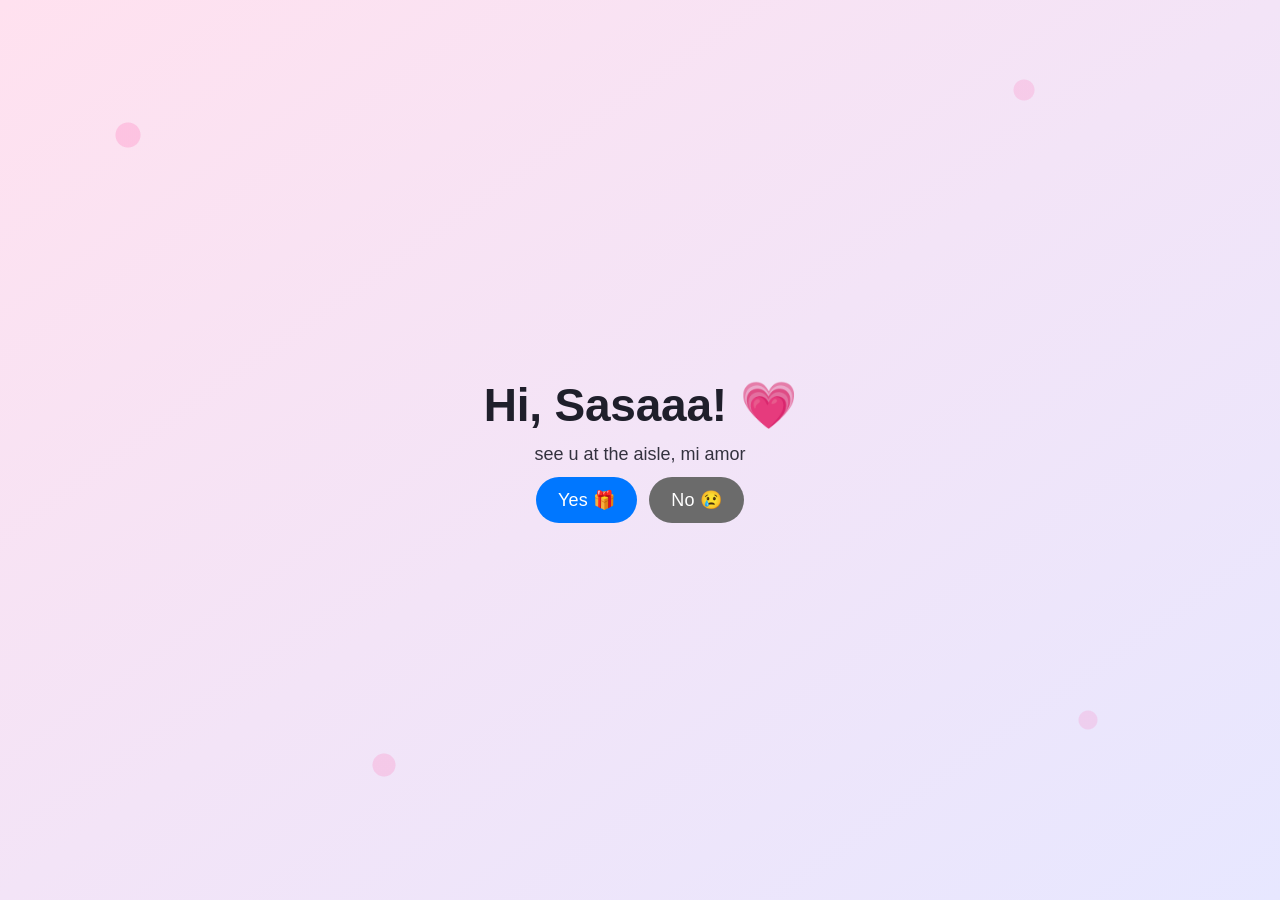
<file: index.html>
<!DOCTYPE html>
<html lang="id">
<head>
  <meta charset="UTF-8" />
  <meta name="viewport" content="width=device-width, initial-scale=1.0" />
  <title>Hi, Love!</title>
  <link rel="stylesheet" href="style.css" />
</head>
<body class="landing">

  <!-- floating hearts layer (no external file required) -->
  <div class="hearts" aria-hidden="true"></div>

  <main class="center-box" role="main">
    <h1>Hi, Sasaaa! 💗</h1>
    <p>see u at the aisle, mi amor</p>

    <div class="btn-group">
      <a href="menu.html" class="btn yes">Yes 🎁</a>
      <a href="#" class="btn no">No 😢</a>
    </div>
  </main>

</body>
</html>
</file>
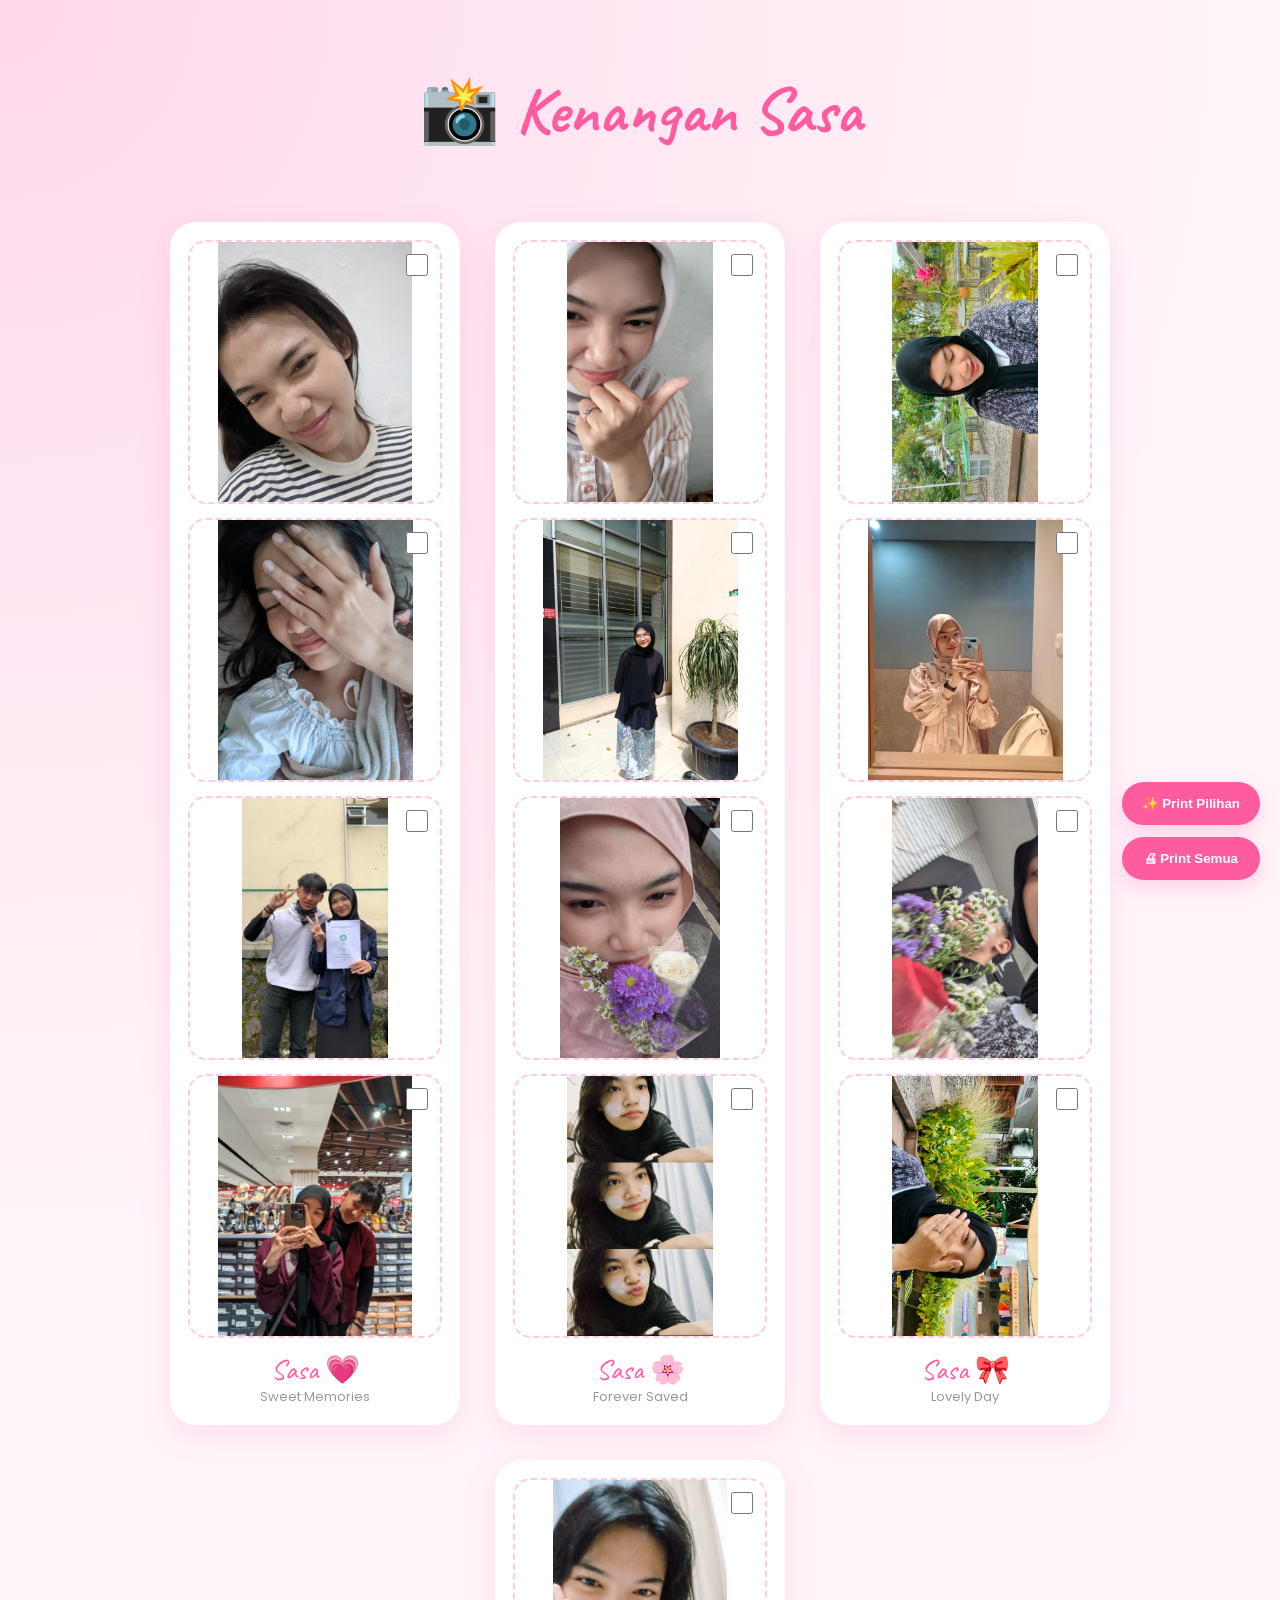
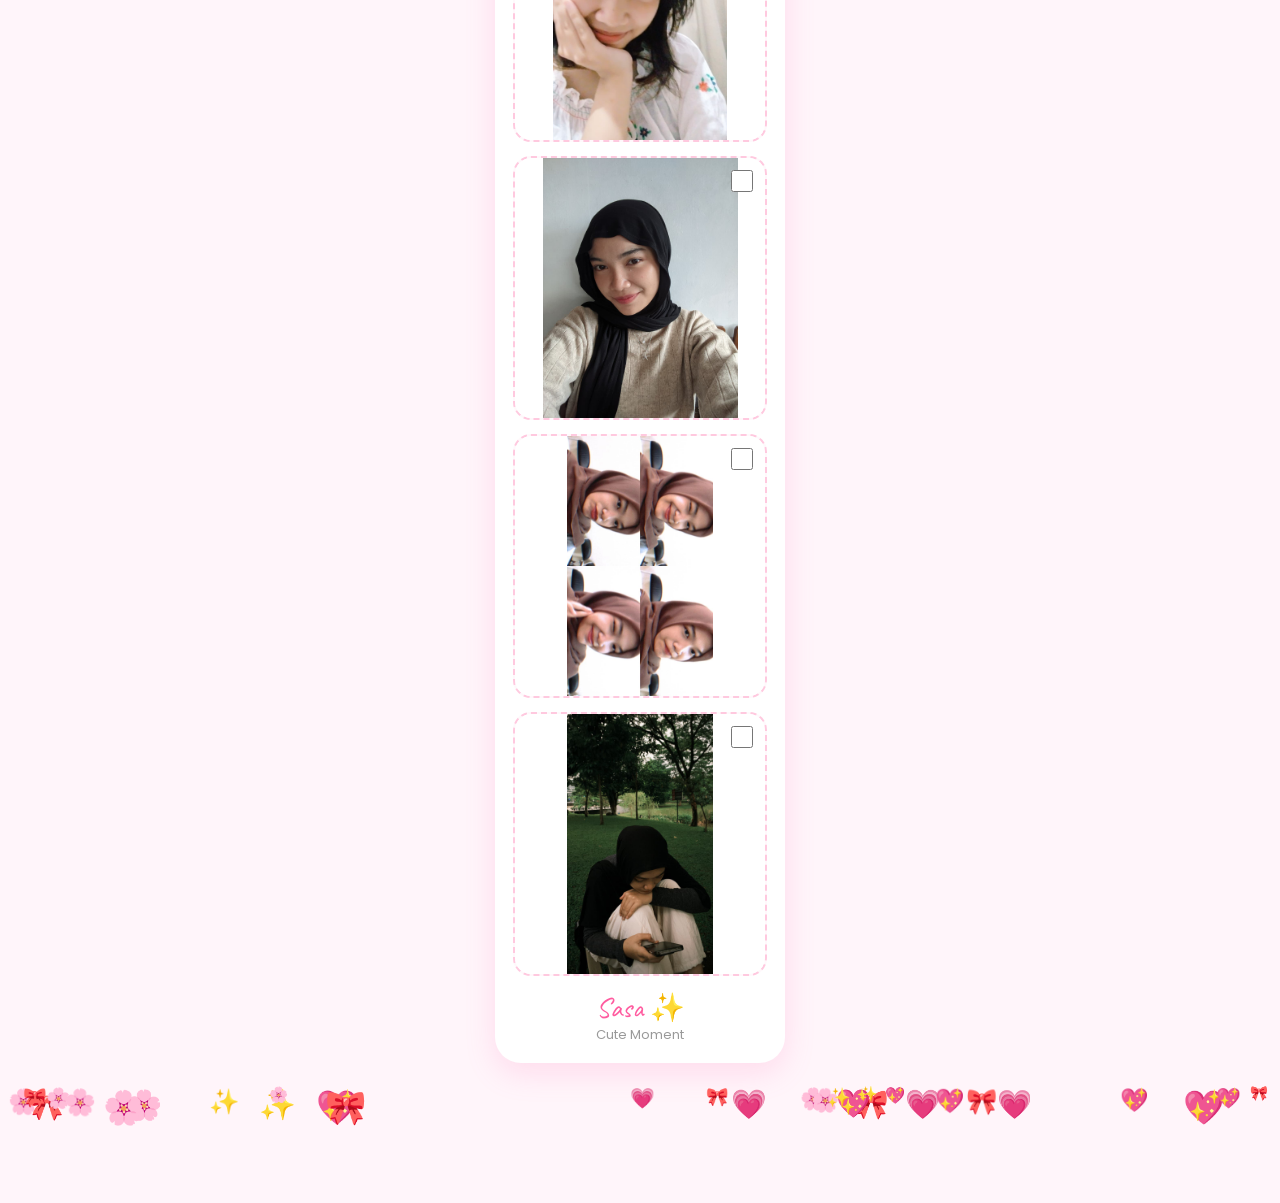
<file: gallery.html>
<!DOCTYPE html>
<html lang="en">
<head>
<meta charset="UTF-8">
<meta name="viewport" content="width=device-width, initial-scale=1.0">

<title>Kenangan Sasa — Photobox</title>

<link href="https://fonts.googleapis.com/css2?family=Poppins:wght@300;400;500;700&family=Caveat:wght@400;700&display=swap" rel="stylesheet">

<style>

/* =========================================
   RESET
========================================= */

*{
    margin:0;
    padding:0;
    box-sizing:border-box;
}

body{
    font-family:'Poppins',sans-serif;
    background:
    radial-gradient(circle at top left,#ffd9eb,#fff5fa 40%),
    radial-gradient(circle at bottom right,#e0e7ff,#fff7fb 55%);
    min-height:100vh;
    overflow-x:hidden;
    color:#444;
    padding-bottom:120px;
}

/* =========================================
   FLOATING EFFECT
========================================= */

.float-heart{
    position:fixed;
    pointer-events:none;
    animation:floatUp linear infinite;
    z-index:1;
}

@keyframes floatUp{
    from{
        transform:translateY(100vh) rotate(0deg);
    }
    to{
        transform:translateY(-120vh) rotate(360deg);
    }
}

/* =========================================
   TITLE
========================================= */

.gallery-title{
    text-align:center;
    padding-top:70px;
    margin-bottom:50px;
    font-size:clamp(40px,6vw,65px);
    font-family:'Caveat',cursive;
    color:#ff5b9f;
}

/* =========================================
   GALLERY
========================================= */

.photobox-wrapper{
    width:100%;
    display:flex;
    flex-wrap:wrap;
    justify-content:center;
    gap:35px;
    padding:20px;
}

.photo-strip{
    width:290px;
    background:white;
    border-radius:26px;
    padding:18px;
    box-shadow:
    0 10px 30px rgba(255,105,180,.18);
}

.frame{
    position:relative;
    overflow:hidden;
    border-radius:18px;
    margin-bottom:14px;
    border:2px dashed #ffc9df;
    background:#fff8fb;
}

.frame img{
    width:100%;
    height:260px;
    object-fit:contain;
    display:block;
    background:white;
}

.photo-check{
    position:absolute;
    top:12px;
    right:12px;
    width:22px;
    height:22px;
    accent-color:#ff5b9f;
    cursor:pointer;
    z-index:10;
}

.caption{
    text-align:center;
    color:#ff5b9f;
    font-family:'Caveat',cursive;
    font-size:28px;
}

.date{
    text-align:center;
    color:#999;
    font-size:13px;
}

/* =========================================
   BUTTONS
========================================= */

.controls{
    position:fixed;
    right:20px;
    bottom:20px;
    display:flex;
    flex-direction:column;
    gap:12px;
    z-index:999;
}

.action-btn{
    border:none;
    background:#ff5b9f;
    color:white;
    padding:14px 20px;
    border-radius:50px;
    cursor:pointer;
    font-weight:600;
    box-shadow:0 8px 20px rgba(255,105,180,.25);
}

.action-btn:hover{
    transform:translateY(-2px);
}

/* =========================================
   PRINT AREA
========================================= */

.print-wrapper{
    display:none;
}

/* =========================================
   PRINT STYLE
========================================= */

@media print{

@page{
    size:4in 6in;
    margin:0;
}

body{
    background:white !important;
}

body > *{
    display:none !important;
}

.print-wrapper,
.print-wrapper *{
    display:block !important;
    visibility:visible !important;
}

.print-wrapper{
    display:block !important;
    width:4in;
}

/* =========================================
   PAGE
========================================= */

.print-page{
    width:4in;
    height:6in;

    display:flex !important;
    justify-content:center;
    align-items:flex-start;

    gap:8px;

    padding:8px;

    overflow:hidden;
    background:white;

    page-break-after:always;
}

/* =========================================
   STRIP LAYOUT
========================================= */

.print-page.single-strip .print-strip{
    width:92%;
}

.print-page.double-strip .print-strip{
    width:48%;
}

/* =========================================
   STRIP
========================================= */

.print-strip{

height:100%;

background:
linear-gradient(
    to bottom,
    #ffe5f1,
    #fff8fc
);

border:3px solid #ffd0e5;

border-radius:24px;

padding:8px;

display:flex;
flex-direction:column;
align-items:center;

position:relative;

overflow:hidden;
}

/* grain */

.print-strip::before{
    content:"";
    position:absolute;
    inset:0;
    opacity:.08;
    pointer-events:none;
    background-image:
    radial-gradient(#000 0.5px, transparent 0.5px);
    background-size:4px 4px;
}

/* =========================================
   PHOTO
========================================= */

.print-photo{
    position:relative;

    width:100%;

    height:28%;

    margin:4px 0;

    border-radius:14px;

    overflow:hidden;

    background:white;

    border:2px solid #ffd9eb;

    display:flex;
    align-items:center;
    justify-content:center;

    flex:none;
}

.print-photo img{
    width:100%;
    height:100%;

    object-fit:contain;

    display:block;

    border-radius:10px;

    background:white;
}

/* =========================================
   DECORATIONS
========================================= */

.deco{
    position:absolute;
    z-index:5;
    font-size:16px;
    filter:drop-shadow(0 2px 3px rgba(0,0,0,.15));
}

.love{
    top:-3px;
    left:-2px;
    transform:rotate(-15deg);
}

.star{
    top:4px;
    right:6px;
}

.flower{
    bottom:-2px;
    left:4px;
}

.ribbon{
    bottom:-5px;
    right:-1px;
    transform:rotate(10deg);
}

/* =========================================
   INFO
========================================= */

.print-header{
    text-align:center;
    margin-bottom:6px;
}

.print-logo{
    font-size:16px;
    font-weight:700;
    color:#ff5b9f;
}

.print-time{
    font-size:10px;
    color:#777;
}

.print-caption{
    text-align:center;
    font-family:'Caveat',cursive;
    color:#ff5b9f;
    font-size:18px;
    margin-top:6px;
}

.print-footer{
    text-align:center;
    margin-top:6px;
    font-size:10px;
    color:#888;
}

.barcode{
    font-size:13px;
    letter-spacing:2px;
}

.qr{
    font-size:20px;
    margin-top:2px;
}

}

</style>
</head>

<body>

<h1 class="gallery-title">
    📸 Kenangan Sasa
</h1>

<!-- =========================================
     GALLERY
========================================= -->

<div class="photobox-wrapper">

    <!-- PHOTO STRIP -->
    <div class="photo-strip">

        <div class="frame">
            <input type="checkbox" class="photo-check">
            <img src="img/sasa1.jpg">
        </div>

        <div class="frame">
            <input type="checkbox" class="photo-check">
            <img src="img/sasa2.jpg">
        </div>

        <div class="frame">
            <input type="checkbox" class="photo-check">
            <img src="img/sasa3.jpg">
        </div>
        <div class="frame">
            <input type="checkbox" class="photo-check">
            <img src="img/sasa4.jpg">
        </div>

        <div class="caption">Sasa 💗</div>
        <div class="date">Sweet Memories</div>
        

    </div>

    <!-- PHOTO STRIP -->
    <div class="photo-strip">

        <div class="frame">
            <input type="checkbox" class="photo-check">
            <img src="img/sasa5.jpg">
        </div>

        <div class="frame">
            <input type="checkbox" class="photo-check">
            <img src="img/sasa6.jpg">
        </div>

        <div class="frame">
            <input type="checkbox" class="photo-check">
            <img src="img/sasa7.jpg">
        </div>
        <div class="frame">
            <input type="checkbox" class="photo-check">
            <img src="img/sasa8.jpeg">
        </div>

        <div class="caption">Sasa 🌸</div>
        <div class="date">Forever Saved</div>
    </div>
    <!-- PHOTO STRIP -->
    <div class="photo-strip">

        <div class="frame">
            <input type="checkbox" class="photo-check">
            <img src="img/sasa13.jpeg">
        </div>

        <div class="frame">
            <input type="checkbox" class="photo-check">
            <img src="img/sasa10.jpeg">
        </div>

        <div class="frame">
            <input type="checkbox" class="photo-check">
            <img src="img/sasa11.jpeg">
        </div>
        <div class="frame">
            <input type="checkbox" class="photo-check">
            <img src="img/sasa12.jpeg">
        </div>

        <div class="caption">Sasa 🎀</div>
        <div class="date">Lovely Day</div>

    </div>

    <!-- PHOTO STRIP -->
    <div class="photo-strip">

        <div class="frame">
            <input type="checkbox" class="photo-check">
            <img src="img/sasa9.jpeg">
        </div>

        <div class="frame">
            <input type="checkbox" class="photo-check">
            <img src="img/sasa14.jpeg">
        </div>

        <div class="frame">
            <input type="checkbox" class="photo-check">
            <img src="img/sasa15.jpeg">
        </div>
        
        <div class="frame">
            <input type="checkbox" class="photo-check">
            <img src="img/sasa16.jpeg">
        </div>

        <div class="caption">Sasa ✨</div>
        <div class="date">Cute Moment</div>

    </div>

</div>

<!-- =========================================
     BUTTON
========================================= -->

<div class="controls">

    <!-- PRINT SELECTED -->

    <button
    class="action-btn"
    onclick="printSelectedPhotos()">

        ✨ Print Pilihan

    </button>

    <!-- PRINT ALL -->

    <button
    class="action-btn"
    onclick="printAllPhotos()">

        🖨 Print Semua

    </button>

</div>

<!-- =========================================
     PRINT WRAPPER
========================================= -->

<div class="print-wrapper"></div>

<script>

/* =========================================
   FLOATING HEARTS
========================================= */

for(let i=0;i<30;i++){

    const heart =
    document.createElement("div");

    heart.classList.add("float-heart");

    const emojis =
    ["💗","✨","🌸","🎀","💖"];

    heart.innerHTML =
    emojis[Math.floor(Math.random()*emojis.length)];

    heart.style.left =
    Math.random()*100+"vw";

    heart.style.fontSize =
    (14 + Math.random()*20)+"px";

    heart.style.animationDuration =
    (8 + Math.random()*8)+"s";

    document.body.appendChild(heart);
}

/* =========================================
   PRINT ALL PHOTOS
========================================= */

function printAllPhotos(){

/* ambil semua checkbox */

const allChecks =
document.querySelectorAll('.photo-check');

/* checklist semua */

allChecks.forEach(check=>{

    check.checked = true;

});

/* gunakan function print pilihan */

printSelectedPhotos();

/* reset checkbox */

setTimeout(()=>{

    allChecks.forEach(check=>{

        check.checked = false;

    });

},1500);
}

/* =========================================
   PRINT SELECTED
========================================= */

function printSelectedPhotos(){

    const selected =
    document.querySelectorAll('.photo-check:checked');

    if(selected.length < 3){

        alert("Pilih minimal 3 foto 💗");
        return;
    }

    const wrapper =
    document.querySelector('.print-wrapper');

    wrapper.innerHTML = '';

    /* =====================================
       1 PAGE = MAX 6 PHOTO
    ===================================== */

    for(let i=0;i<selected.length;i+=6){

        const batch =
        Array.from(selected).slice(i,i+6);

        const page =
        document.createElement('div');

        page.className = 'print-page';

        /* =================================
           3 PHOTO = 1 STRIP
           6 PHOTO = 2 STRIP
        ================================= */

        if(batch.length <=3){

            page.classList.add('single-strip');

            page.appendChild(
                createStrip(batch)
            );

        }else{

            page.classList.add('double-strip');

            const first =
            batch.slice(0,3);

            const second =
            batch.slice(3,6);

            page.appendChild(
                createStrip(first)
            );

            page.appendChild(
                createStrip(second)
            );
        }

        wrapper.appendChild(page);
    }

    waitImages(wrapper).then(()=>{

        setTimeout(()=>{

            window.print();

        },500);

    });
}

/* =========================================
   CREATE STRIP
========================================= */

function createStrip(photos){

    const strip =
    document.createElement('div');

    strip.className = 'print-strip';

    /* timestamp */

    const now =
    new Date();

    const time =
    now.toLocaleString();

    strip.innerHTML = `

        <div class="print-header">

            <div class="print-logo">
                💗 Sasa Photobox
            </div>

            <div class="print-time">
                ${time}
            </div>

        </div>
    `;

    /* photos */

    photos.forEach(check=>{

        const originalImg =
        check.parentElement.querySelector('img');

        const photo =
        document.createElement('div');

        photo.className='print-photo';

        photo.innerHTML=`

            <span class="deco love">💗</span>
            <span class="deco star">✨</span>
            <span class="deco flower">🌸</span>
            <span class="deco ribbon">🎀</span>

            <img src="${originalImg.src}">
        `;

        strip.appendChild(photo);
    });

    /* caption */

    const caption =
    document.createElement('div');

    caption.className='print-caption';

    caption.innerHTML='Forever Memories ✨';

    strip.appendChild(caption);

    /* footer */

    const footer =
    document.createElement('div');

    footer.className='print-footer';

    footer.innerHTML=`

        <div class="barcode">
            ||| || |||| |||
        </div>

        <div class="qr">
            ⌁⌁⌁
        </div>

    `;

    strip.appendChild(footer);

    return strip;
}

/* =========================================
   WAIT IMAGE MOBILE FIX
========================================= */

function waitImages(wrapper){

    const images =
    wrapper.querySelectorAll('img');

    return Promise.all(

        Array.from(images).map(img=>{

            return new Promise(resolve=>{

                img.loading = "eager";

                if(img.complete){

                    resolve();

                }else{

                    img.onload = resolve;
                    img.onerror = resolve;
                }
            });
        })
    );
}

</script>

</body>
</html>
</file>
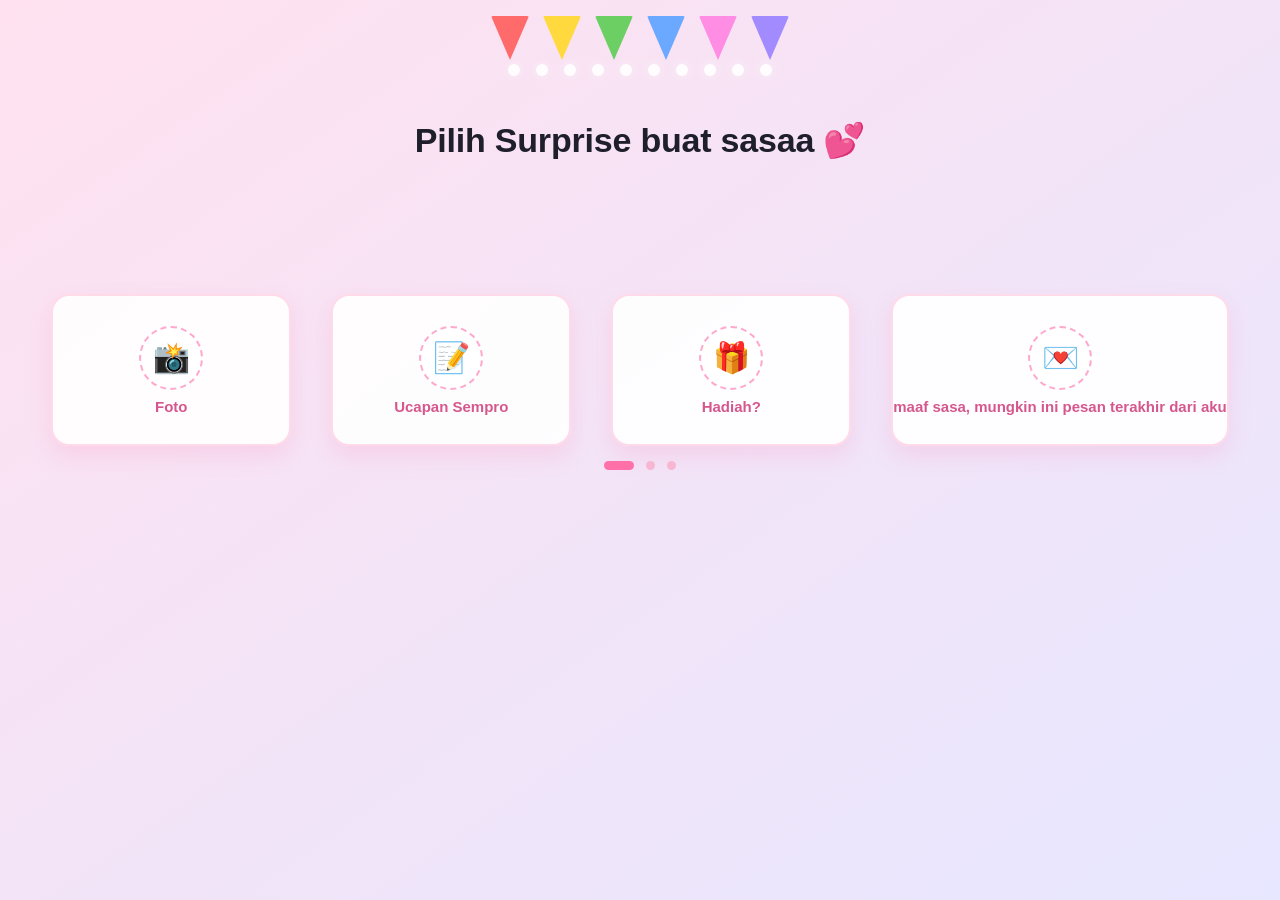
<file: menu.html>
<!DOCTYPE html>
<html lang="id">
<head>
  <meta charset="UTF-8" />
  <meta name="viewport" content="width=device-width, initial-scale=1.0" />
  <title>Pilih Surprise</title>
  <link rel="stylesheet" href="style.css" />
</head>

<body class="menu-page">

  <!-- top decorations -->
  <div class="bunting" aria-hidden="true">
    <div class="flag red"></div>
    <div class="flag yellow"></div>
    <div class="flag green"></div>
    <div class="flag blue"></div>
    <div class="flag pink"></div>
    <div class="flag purple"></div>
  </div>

  <div class="lights" aria-hidden="true">
    <span></span><span></span><span></span><span></span><span></span>
    <span></span><span></span><span></span><span></span><span></span>
  </div>

  <main class="page-wrap" role="main">
    <h1 class="page-title">Pilih Surprise buat sasaa 💕</h1>

    <!-- carousel (swipe) -->
    <div class="carousel-container" id="carouselContainer">
      <div class="carousel-wrapper" id="carouselWrapper">

        <a href="gallery.html" class="option-card">
          <div class="icon-card">📸</div>
          <h3>Foto</h3>
        </a>

        <a href="note.html" class="option-card">
          <div class="icon-card">📝</div>
          <h3>Ucapan Sempro</h3>
        </a>

        <a href="gift.html" class="option-card">
          <div class="icon-card">🎁</div>
          <h3>Hadiah?</h3>
        </a>
      
        <a href="sorry.html" class="option-card">
          <div class="icon-card">💌</div>
          <h3>maaf sasa, mungkin ini pesan terakhir dari aku</h3>
        </a>

        <!-- <a href="final.html" class="option-card">
          <div class="icon-card">💌</div>
          <h3>Ucapan terakhir untuk sasa</h3>
        </a> -->

      </div>
    </div>

    <!-- dots indicator -->
    <div class="carousel-dots" id="carouselDots" aria-label="indikator">
      <span class="dot active" data-index="0"></span>
      <span class="dot" data-index="1"></span>
      <span class="dot" data-index="2"></span>
    </div>
  </main>

  <!-- falling petals layer -->
  <div class="petal-container" aria-hidden="true" id="petalContainer"></div>

  <script src="carousel.js"></script>
</body>
</html>
</file>
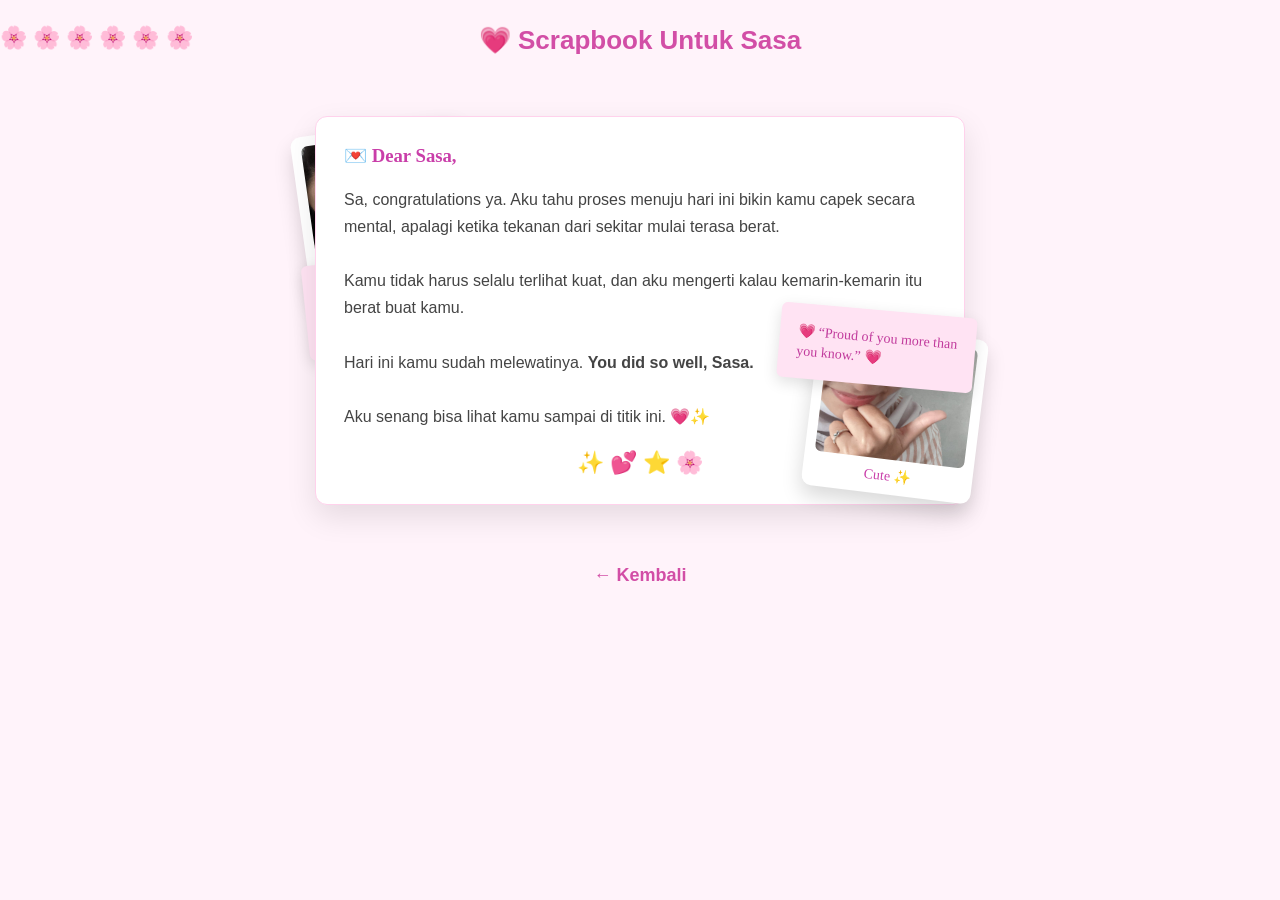
<file: note.html>
<!DOCTYPE html>
<html lang="en">
<head>
    <meta charset="UTF-8">
    <meta name="viewport" content="width=device-width, initial-scale=1.0">
    <title>Catatan Untukmu</title>
    <link rel="stylesheet" href="note.css">
</head>

<body class="note-page">

    <div class="falling-petals"></div>

    <h1 class="title">💗 Scrapbook Untuk Sasa</h1>

    <div class="scrapbook">

        <!-- Polaroid 1 -->
        <div class="polaroid polaroid-left">
            <div class="polaroid-img"></div>
            <span class="caption">My Fav 💗</span>
        </div>

        <!-- Sticky Note -->
        <div class="sticky-note sticky-tilt-left">
            🌸 “You deserve the softness you give to the world.” 🌸
        </div>

        <!-- Kertas utama -->
        <div class="note-paper">
            <h3>💌 Dear Sasa,</h3>
            <p>
                Sa, congratulations ya.  
                Aku tahu proses menuju hari ini bikin kamu capek secara mental,  
                apalagi ketika tekanan dari sekitar mulai terasa berat.
                <br><br>
                Kamu tidak harus selalu terlihat kuat,
                dan aku mengerti kalau kemarin-kemarin itu berat buat kamu.
                <br><br>
                Hari ini kamu sudah melewatinya.  
                <strong>You did so well, Sasa.</strong>
                <br><br>
                Aku senang bisa lihat kamu sampai di titik ini. 💗✨
            </p>

            <div class="doodles">✨ 💕 ⭐ 🌸</div>
        </div>

        <!-- Polaroid 2 -->
        <div class="polaroid polaroid-right">
            <div class="polaroid-img2"></div>
            <span class="caption">Cute ✨</span>
        </div>

        <!-- Sticky Note 2 -->
        <div class="sticky-note sticky-tilt-right">
            💗 “Proud of you more than you know.” 💗
        </div>

    </div>

    <a href="menu.html" class="btn-back">← Kembali</a>

</body>
</html>
</file>
<file: style.css>
/* ========== GLOBAL ========== */
:root{
    --bg1:#ffe1ef;
    --bg2:#e7e7ff;
    --pink:#ff6fa8;
    --pink2:#ff9ec9;
    --ink:#1f1f2b;
  }
  
  * { box-sizing: border-box; }
  
  body{
    margin: 0;
    padding: 0;
    font-family: "Poppins", system-ui, -apple-system, Segoe UI, Arial, sans-serif;
    background: linear-gradient(to bottom right, var(--bg1), var(--bg2));
    color: var(--ink);
    overflow-x: hidden;
  }
  
  /* ========== BUTTONS ========== */
  .btn{
    display: inline-block;
    padding: 12px 22px;
    border-radius: 30px;
    font-size: 18px;
    text-decoration: none;
    transition: .25s ease;
    color: #fff;
    letter-spacing: .2px;
    user-select: none;
  }
  
  .btn.yes{ background: #0077ff; }
  .btn.yes:hover{ background: #005cd4; }
  
  .btn.no{ background: #6b6b6b; }
  .btn.no:hover{ background: #3d3d3d; }
  
  /* ========== LANDING PAGE ========== */
  .landing .center-box{
    min-height: 100vh;
    display: flex;
    flex-direction: column;
    align-items: center;
    justify-content: center;
    gap: 12px;
    text-align: center;
    padding: 22px;
  }
  
  .landing h1{
    font-size: clamp(30px, 5vw, 46px);
    margin: 0;
    letter-spacing: -0.2px;
  }
  
  .landing p{
    margin: 0;
    font-size: 18px;
    opacity: .9;
  }
  
  .btn-group{
    display: flex;
    gap: 12px;
    justify-content: center;
    flex-wrap: wrap;
  }
  
  /* Floating hearts (no external image needed) */
  .hearts{
    position: fixed;
    inset: 0;
    pointer-events: none;
    background-image: radial-gradient(circle at 10% 15%, rgba(255,105,180,.28) 0 12px, transparent 13px 100%),
                      radial-gradient(circle at 80% 10%, rgba(255,105,180,.22) 0 10px, transparent 11px 100%),
                      radial-gradient(circle at 30% 85%, rgba(255,105,180,.24) 0 11px, transparent 12px 100%),
                      radial-gradient(circle at 85% 80%, rgba(255,105,180,.20) 0 9px,  transparent 10px 100%);
    animation: drift 10s linear infinite;
    opacity: .9;
  }
  
  @keyframes drift{
    0% { transform: translateY(0); }
    100% { transform: translateY(-60px); }
  }
  
  /* ========== MENU PAGE (CAROUSEL) ========== */
  .menu-page{
    min-height: 100vh;
    position: relative;
  }
  
  /* top decorations */
  .bunting{
    position: absolute;
    top: 0;
    left: 0;
    right: 0;
    display: flex;
    justify-content: center;
    gap: 14px;
    padding: 16px 10px;
    z-index: 2;
    animation: sway 3.2s ease-in-out infinite;
  }
  
  .flag{
    width: 38px;
    height: 44px;
    clip-path: polygon(50% 100%, 0 0, 100% 0);
    border-radius: 2px;
  }
  
  .red{ background:#ff6b6b; }
  .yellow{ background:#ffd93d; }
  .green{ background:#6bcf63; }
  .blue{ background:#6ba8ff; }
  .pink{ background:#ff8de3; }
  .purple{ background:#a28bff; }
  
  @keyframes sway{
    0%, 100% { transform: translateY(0); }
    50% { transform: translateY(4px); }
  }
  
  /* hanging lights (soft sparkle) */
  .lights{
    position: absolute;
    top: 64px;
    left: 0;
    right: 0;
    display: flex;
    justify-content: center;
    gap: 16px;
    z-index: 2;
  }
  
  .lights span{
    width: 12px;
    height: 12px;
    border-radius: 999px;
    background: rgba(255,255,255,.9);
    box-shadow: 0 0 10px rgba(255,255,255,.55);
    animation: blink 1.5s infinite alternate;
  }
  .lights span:nth-child(odd){ animation-delay: .2s; }
  
  @keyframes blink{
    from { opacity: .35; transform: scale(1); }
    to   { opacity: 1;   transform: scale(1.28); }
  }
  
  /* page content wrapper (ensures nice spacing on mobile) */
  .page-wrap{
    padding: 120px 18px 42px;
    max-width: 980px;
    margin: 0 auto;
  }
  
  .page-title{
    text-align: center;
    font-size: clamp(22px, 4.6vw, 34px);
    margin: 0 0 14px;
    letter-spacing: -0.2px;
  }
  
  /* ========== CAROUSEL ========== */
/* DESKTOP: center cards */
.carousel-container {
    display: flex;
    justify-content: center;
    padding-top: 120px;
}

.carousel-wrapper {
    display: flex;
    gap: 40px;
    justify-content: center;
    align-items: center;
}

  .carousel-container::-webkit-scrollbar{ display: none; }
  
  /* blur transition (for focus feeling) */
  .carousel-wrapper.blur .option-card{ filter: blur(2px) brightness(.92); }
  .carousel-wrapper.blur .option-card.active{ filter: blur(0) brightness(1); }
  
  /* cards */
  .option-card{
    min-width: min(240px, 80vw);
    height: 152px;
    flex: 0 0 auto;
    background: rgba(255,255,255,.9);
    border: 2px solid rgba(255, 190, 215, .55);
    border-radius: 18px;
    box-shadow: 0 10px 22px rgba(255, 120, 180, .18);
    display: flex;
    flex-direction: column;
    justify-content: center;
    align-items: center;
    gap: 8px;
    text-decoration: none;
    scroll-snap-align: center;
    transition: transform .22s ease, box-shadow .22s ease;
    user-select: none;
  }
  
  .option-card:active{ transform: scale(.96); } /* bounce on tap (mobile) */
  .option-card:hover{ transform: translateY(-6px) scale(1.03); }
  
  .icon-card{
    width: 64px;
    height: 64px;
    border-radius: 999px;
    display: grid;
    place-items: center;
    background: #fff;
    border: 2px dashed rgba(255, 159, 201, .9);
    font-size: 30px;
  }
  
  .option-card h3{
    margin: 0;
    font-size: 15px;
    font-weight: 700;
    color: #d5578e;
  }
  
  /* dots (like IG stories) */
  .carousel-dots{
    text-align: center;
    margin-top: 10px;
  }
  
  .dot{
    display: inline-block;
    width: 9px;
    height: 9px;
    background: #f7b7d3;
    border-radius: 999px;
    margin: 0 4px;
    transition: .22s ease;
  }
  
  .dot.active{
    width: 30px;
    background: #ff6fa8;
    border-radius: 999px;
  }
  
  /* ========== PETALS (background) ========== */
  .petal-container{
    position: fixed;
    inset: 0;
    pointer-events: none;
    z-index: 0;
    overflow: hidden;
  }
  
  @media (max-width: 420px){
    .page-wrap{ padding-top: 112px; }
    .option-card{ min-width: 250px; height: 150px; }
  }
/* MOBILE: ubah carousel menjadi scroll ke bawah */
@media (max-width: 600px) {

    .carousel-container {
        overflow-x: unset;
        overflow-y: auto;
        height: auto;
        padding: 20px 0;
    }

    .carousel-wrapper {
        display: flex;
        flex-direction: column;
        gap: 20px;
        width: 100%;
        transform: none !important;
    }

    .option-card {
        width: 85%;
        margin: 0 auto;
    }

    .carousel-dots {
        display: none; /* opsional */
    }
}

/* ========== GALLERY PAGE FINAL ========== */

.gallery-page {
    padding-top: 130px;
}

/* Title */
.gallery-title {
    text-align: center;
    margin-top: 90px;
    margin-bottom: 30px;
    font-size: clamp(24px, 5vw, 38px);
    font-weight: 700;
    color: #d94c8c;
}

/* Wrapper grid */
.gallery-container {
    max-width: 900px;
    margin: 0 auto;
    padding: 0 16px 80px;
    display: grid;
    grid-template-columns: repeat(auto-fit, minmax(240px, 1fr));
    gap: 26px;
}

/* Polaroid Style */
.photo-card {
    background: #fff;
    padding: 14px 14px 22px;
    border-radius: 12px;
    box-shadow: 0 8px 20px rgba(255, 120, 155, 0.25);
    border: 2px solid #ffd4e6;
    display: flex;
    flex-direction: column;
    gap: 10px;
    transition: .25s ease;
    position: relative;
    cursor: pointer;
}

/* Title inside card */
.photo-card h3 {
    margin: 0;
    text-align: center;
    color: #d44f88;
    font-weight: 600;
    font-size: 15px;
}

/* Photo */
.photo-card img {
    width: 100%;
    border-radius: 10px;
    height: auto;
    object-fit: cover;
}

/* Hover effect */
.photo-card:hover {
    transform: translateY(-6px) rotate(0deg) scale(1.03);
    box-shadow: 0 12px 26px rgba(255, 120, 155, 0.35);
}

/* Polaroid rotations */
.rotate-left { transform: rotate(-3.5deg); }
.rotate-right { transform: rotate(3.5deg); }
.rotate-small-left { transform: rotate(-1.5deg); }
.rotate-small-right { transform: rotate(1.5deg); }

/* Back button */
.btn-back {
    display: block;
    text-align: center;
    margin: 20px auto 40px;
    color: #d0578f;
    text-decoration: none;
    font-size: 18px;
    font-weight: 600;
    transition: .2s;
}

.btn-back:hover {
    opacity: .7;
}

/* Mobile Fixes */
@media (max-width: 520px) {

    .gallery-container {
        grid-template-columns: 1fr;
        gap: 24px;
        padding-bottom: 60px;
    }

    .photo-card {
        margin: 0 auto;
        width: 90%;
    }
}

body{
  margin:0;
  font-family:'Poppins',sans-serif;
  }
  
  /* romantic background */
  
  .romantic-scene{
  min-height:100vh;
  background:linear-gradient(135deg,#ffe4ec,#e6f0ff);
  display:flex;
  justify-content:center;
  align-items:flex-start;
  padding:80px 20px;
  overflow-y:auto;
  }
  
  /* falling petals */
  
  .petals{
  position:fixed;
  top:0;
  left:0;
  width:100%;
  height:100%;
  pointer-events:none;
  background-image:
  radial-gradient(circle,#ff7aa2 3px,transparent 4px),
  radial-gradient(circle,#ffb3c7 3px,transparent 4px),
  radial-gradient(circle,#ffc9d9 3px,transparent 4px);
  background-size:120px 120px;
  animation:petalFall 20s linear infinite;
  opacity:0.4;
  }
  
  @keyframes petalFall{
  from{background-position:0 0}
  to{background-position:0 1000px}
  }
  
  /* envelope */
  
  .envelope-container{
  text-align:center;
  max-width:700px;
  width:100%;
  }
  
  .envelope{
  width:200px;
  height:120px;
  margin:0 auto;
  position:relative;
  cursor:pointer;
  }
  
  .envelope .body{
  width:100%;
  height:100%;
  background:#ff8fab;
  border-radius:6px;
  }
  
  .envelope .flap{
  position:absolute;
  top:0;
  left:0;
  width:100%;
  height:100%;
  background:#ff5d8f;
  clip-path:polygon(0 0,100% 0,50% 60%);
  transition:0.6s;
  }
  
  .envelope.open .flap{
  transform:rotateX(180deg);
  }
  
  /* letter */
  
  .letter{
  margin-top:30px;
  background:white;
  padding:40px;
  border-radius:20px;
  box-shadow:0 20px 40px rgba(0,0,0,0.15);
  display:none;
  line-height:1.9;
  animation:pageOpen 1s ease;
  }
  
  @keyframes pageOpen{
  from{
  transform:rotateX(-90deg);
  opacity:0;
  }
  to{
  transform:rotateX(0);
  opacity:1;
  }
  }
  
  .letter h2{
  text-align:center;
  color:#e11d48;
  margin-bottom:20px;
  }
  
  #text{
  white-space:pre-line;
  font-size:15px;
  color:#444;
  }
  
  /* signature */
  
  .signature{
  margin-top:30px;
  font-family:'Dancing Script',cursive;
  font-size:30px;
  text-align:right;
  color:#e11d48;
  opacity:0;
  transition:2s;
  }
  
  /* memory photo */
  
  .memory-photo{
  margin-top:30px;
  text-align:center;
  opacity:0;
  transition:2s;
  }
  
  .memory-photo img{
  width:200px;
  border-radius:15px;
  box-shadow:0 10px 20px rgba(0,0,0,0.2);
  }
  
  /* back button */
  
  .back-btn{
  display:block;
  margin-top:40px;
  text-align:center;
  text-decoration:none;
  color:#e11d48;
  font-weight:500;
  }
  
  /* responsive */
  
  @media(max-width:768px){
  
  .letter{
  padding:25px;
  }
  
  #text{
  font-size:14px;
  }
  
  .memory-photo img{
  width:160px;
  }
  
  }
  
  @media(max-width:480px){
  
  .letter{
  padding:20px;
  }
  
  #text{
  font-size:13px;
  }
  
  .signature{
  font-size:24px;
  }
  
  }
  /* ===== FINAL SCENE ===== */

.final-scene{

  min-height:100vh;
  
  background:linear-gradient(180deg,#fff0f5,#e6f0ff);
  
  padding:60px 20px;
  
  font-family:'Poppins',sans-serif;
  
  overflow-y:auto;
  
  }
  
  /* petals slow */
  
  .petals{
  position:fixed;
  top:0;
  left:0;
  width:100%;
  height:100%;
  pointer-events:none;
  background-image:
  radial-gradient(circle,#ff9ec9 3px,transparent 4px),
  radial-gradient(circle,#ffc2d1 3px,transparent 4px);
  background-size:140px 140px;
  animation:petalSlow 40s linear infinite;
  opacity:0.3;
  }
  
  @keyframes petalSlow{
  from{background-position:0 0}
  to{background-position:0 1200px}
  }
  
  /* container */
  
  .final-container{
  
  max-width:800px;
  
  margin:auto;
  
  background:white;
  
  padding:50px;
  
  border-radius:20px;
  
  box-shadow:0 20px 60px rgba(0,0,0,0.1);
  
  }
  
  /* title */
  
  .final-title{
  
  text-align:center;
  
  font-family:'Playfair Display',serif;
  
  margin-bottom:40px;
  
  color:#d63384;
  
  }
  
  /* text */
  
  .final-text{
  
  white-space:pre-line;
  
  line-height:2;
  
  color:#444;
  
  font-size:15px;
  
  opacity:0;
  
  transition:1s;
  
  }
  
  /* ending */
  
  .ending{
  text-align:center;
  margin-top:40px;
  font-style:italic;
  color:#d63384;
  opacity:0;
  transition:2s;
  }
  
  /* responsive */
  
  @media(max-width:768px){
  
  .final-container{
  padding:25px;
  }
  
  .final-text{
  font-size:14px;
  }
  
  }
  
  @media(max-width:480px){
  
  .final-text{
  font-size:13px;
  }
  
  }
  .hidden {
    opacity: 0;
    transform: translateY(20px);
    pointer-events: none;
}

.show {
    opacity: 1;
    transform: translateY(0);
    pointer-events: auto;
    transition: 0.8s ease;
}
</file>
<file: note.css>
body {
    margin: 0;
    background: #fff3fa;
    font-family: "Poppins", sans-serif;
    overflow-x: hidden;
}

/* Judul */
.title {
    text-align: center;
    margin-top: 25px;
    font-size: 26px;
    color: #d24ea6;
    font-weight: 700;
}

/* Container scrapbook */
.scrapbook {
    width: 92%;
    max-width: 650px;
    margin: 30px auto;
    position: relative;
}

/* --------------------------- */
/*  POLAROID PHOTO DECORATION  */
/* --------------------------- */
.polaroid {
    width: 150px;
    background: #fff;
    padding: 10px;
    border-radius: 10px;
    box-shadow: 0 10px 20px rgba(0,0,0,0.15);
    position: absolute;
}

.polaroid-left {
    top: 10px; left: -15px;
    transform: rotate(-8deg);
}
.polaroid-right {
    bottom: 10px; right: -15px;
    transform: rotate(7deg);
}

/* Dummy photo area - user can replace with image */
.polaroid-img, .polaroid-img2 {
    width: 100%;
    height: 120px;
    background-size: cover;
    background-position: center;
    border-radius: 6px;
}

/* Kamu bisa ganti fotonya nanti */
.polaroid-img {
    background-image: url('img/sasa1.jpg');
}
.polaroid-img2 {
    background-image: url('img/sasa5.jpg');
}

.caption {
    text-align: center;
    display: block;
    margin-top: 8px;
    font-size: 14px;
    color: #c93ea9;
    font-family: "Comic Sans MS", cursive;
}


/* --------------------------- */
/*         STICKY NOTES       */
/* --------------------------- */

.sticky-note {
    background: #ffe3f3;
    padding: 18px;
    width: 160px;
    border-radius: 6px;
    box-shadow: 0 5px 15px rgba(0,0,0,0.12);
    position: absolute;
    font-family: "Comic Sans MS", cursive;
    color: #c13a9c;
    line-height: 1.4;
    font-size: 14px;
}

.sticky-tilt-left {
    top: 140px;
    left: -10px;
    transform: rotate(-6deg);
}

.sticky-tilt-right {
    bottom: 120px;
    right: -10px;
    transform: rotate(5deg);
}


/* --------------------------- */
/*         MAIN NOTE PAPER    */
/* --------------------------- */
.note-paper {
    background: #ffffff;
    padding: 28px;
    border-radius: 12px;
    position: relative;
    border: 1px solid #ffd2ec;
    margin: 60px auto;
    box-shadow: 0 12px 30px rgba(0,0,0,0.10);
}

.note-paper h3 {
    font-family: "Comic Sans MS", cursive;
    color: #c93ea9;
    margin-top: 0;
}

.note-paper p {
    color: #444;
    line-height: 1.7;
}

.doodles {
    margin-top: 20px;
    text-align: center;
    font-size: 22px;
}


/* --------------------------- */
/*      FALLING PETALS 💗      */
/* --------------------------- */
.falling-petals::before {
    content: "🌸 🌸 🌸 🌸 🌸 🌸";
    font-size: 22px;
    position: fixed;
    left: 0;
    width: 100%;
    animation: fall 10s linear infinite;
    pointer-events: none;
}

@keyframes fall {
    0% { transform: translateY(-10%); opacity: 1; }
    100% { transform: translateY(120%); opacity: 0; }
}


/* Back button */
.btn-back {
    display: block;
    text-align: center;
    margin: 30px auto;
    font-size: 18px;
    color: #d24ea6;
    text-decoration: none;
    font-weight: 600;
}

/* Responsive */
@media (max-width: 480px) {

    .polaroid-left,
    .polaroid-right,
    .sticky-tilt-left,
    .sticky-tilt-right {
        transform: scale(0.85);
    }

    .note-paper {
        padding: 22px;
    }
}
</file>
